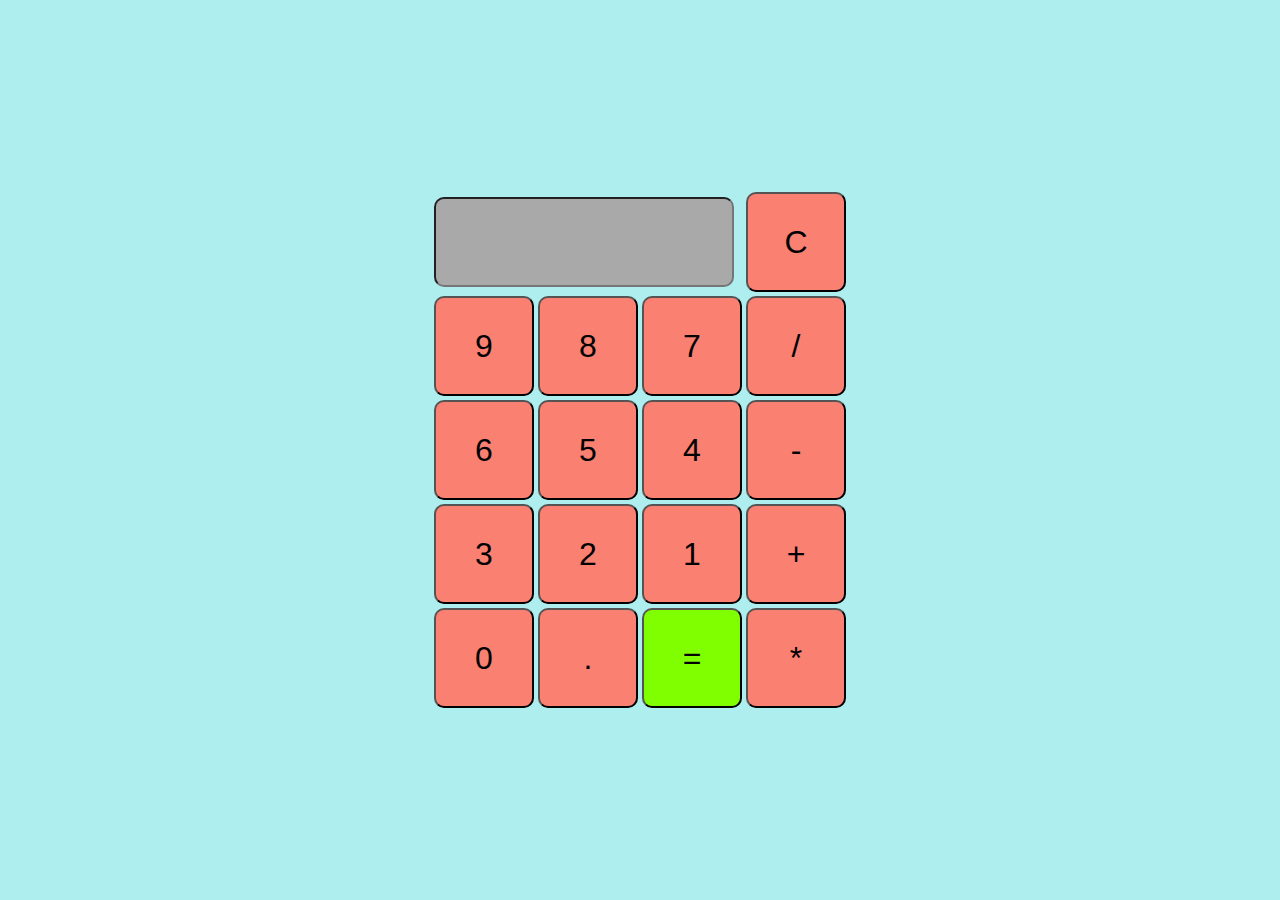
<file: index.html>
<html lang="en">

<head>
  <meta charset="UTF-8">
  <meta http-equiv="X-UA-Compatible" content="IE=edge">
  <meta name="viewport" content="width=device-width, initial-scale=1.0">
  <title>Calculator</title>
  <link rel="stylesheet" href="styles.css">
</head>

<body>
  <table>
    <tr>
      <td colspan="3"><input type="text" class="text" id="result"></td>
      <td> <input type="button" class="button" id="clearBox" value="C"></td>
    </tr>
    <tr>
      <td><input type="button" class="button" value="9">
      </td>
      <td><input type="button" class="button" value="8">
      </td>
      <td><input type="button" class="button" value="7">
      </td>
      <td><input type="button" class="button" value="/">
      </td>
    </tr>
    <tr>
      <td><input type="button" class="button" value="6">
      </td>
      <td><input type="button" class="button" value="5">
      </td>
      <td><input type="button" class="button" value="4">
      </td>
      <td><input type="button" class="button" value="-">
      </td>
    </tr>
    <tr>
      <td><input type="button" class="button" value="3">
      </td>
      <td><input type="button" class="button" value="2">
      </td>
      <td><input type="button" class="button" value="1">
      </td>
      <td><input type="button" class="button" value="+">
      </td>
    </tr>
    <tr>
      <td><input type="button" class="button" value="0">
      </td>
      <td><input type="button" class="button" value=".">
      </td>
      <td><input type="button" class="buttoon" value="=">
      </td>
      <td><input type="button" class="button" value="*">
      </td>
    </tr>
  </table>


  <script src="scripts.js"></script>
</body>

</html>
</file>
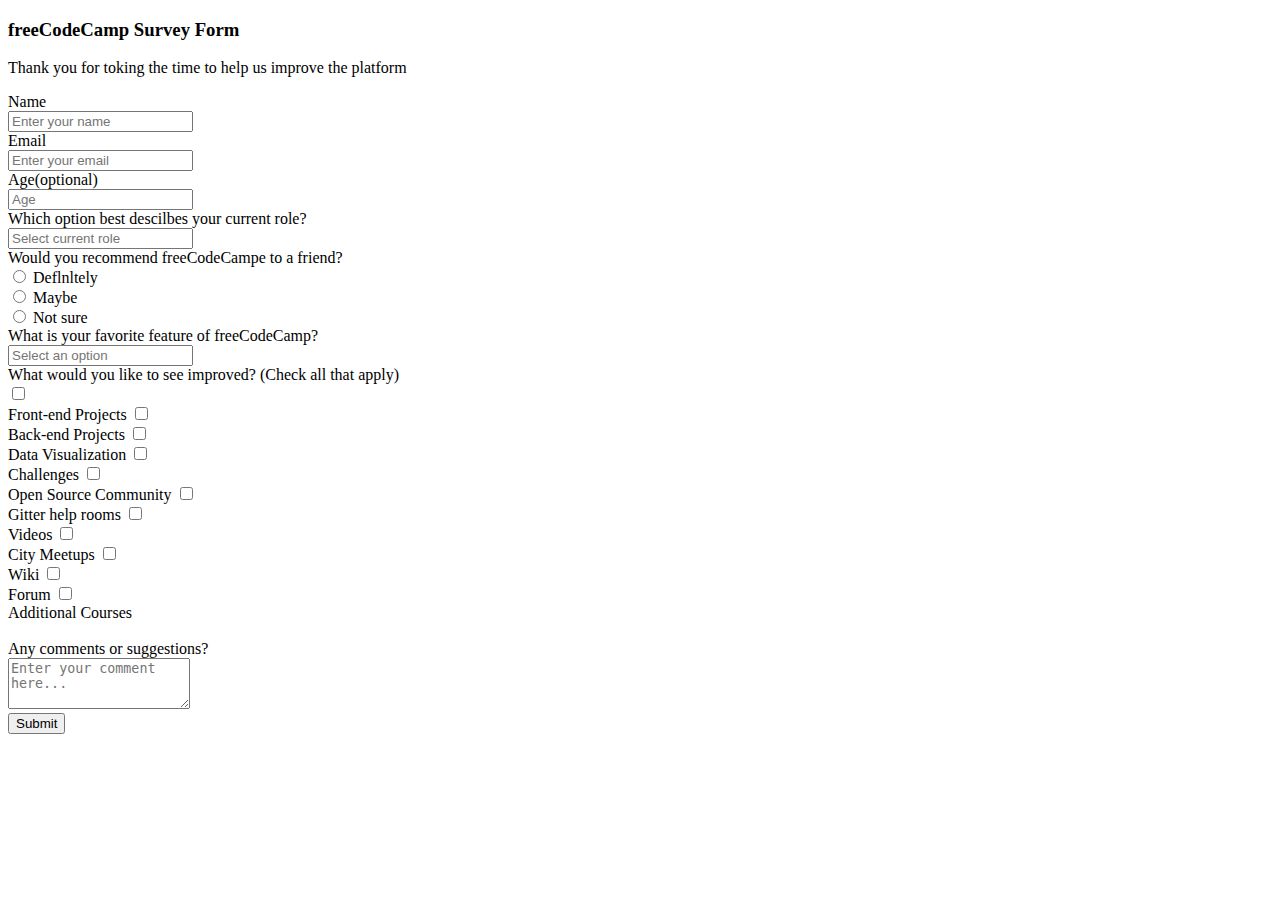
<file: exemple.html>
<!DOCTYPE html>
<html lang="en">
<head>
    <meta charset="UTF-8">
 
    <title>Document</title>
    <link href="https://cdn.jsdelivr.net/npm/bootstrap@5.0.2/dist/css/bootstrap.min.css" rel="stylesheet" integrity="sha384-EVSTQN3/azprG1Anm3QDgpJLIm9Nao0Yz1ztcQTwFspd3yD65VohhpuuCOmLASjC" crossorigin="anonymous">
   
</head>
<body>
    
    <h3 class="mt-5 lead text-center">freeCodeCamp Survey Form </h3>
    <p class="fst-italic lead text-center">Thank you for toking the time to help us improve the platform</p>
   <div>
   <form>
    <div class="form-group lead text-center">
     <label for="inputname">Name</label><br>
        <input type="text"  class=" m-1 form-control lead text-center" id="inputname" placeholder="Enter your name "><br>

         <label for="inputemaile">Email</label><br>
             <input type="email" class="m-1 form-control lead text-center" id="inputemail" placeholder="Enter your email"><br>


    <label for="inputage"> Age(optional)</label><br>
    <input type="text" class="m-1 form-control lead text-center" id="inputage" placeholder="Age"><br>

       <label for="inputselect"> Which option best descilbes your current role?</label><br>
    <input type="text" class="m-1 form-control lead text-center" id="inputselect" placeholder="Select current role"><br>
</div>

<div class="form-check lead text-center">
    <label>Would you recommend freeCodeCampe to a friend?</label><br>
    <input  type="radio" name="deflnltely" id="deflnltely">
     <label for="deflnltely"> Deflnltely</label><br> 
    <input type="radio" name="maybe" id="maybe" >
    <label for="maybe">Maybe</label><br>
    <input type="radio" name="not sure" id="not sure">
    <label for="not sure">Not sure</label>
</div>
 <div class="lead text-center"> 
     <label for="inputselect on option"> What is your favorite feature of freeCodeCamp?</label><br>
     <input type="text"  class=" m-1 form-control lead text-center" id="inputselect on option"   placeholder="Select an option">
 </div>
   <div class="lead text-center">
       <label>What would you like to see improved? (Check all that apply)</label><br>
     <input type="checkbox" class="form-check-label" id="front-end projects" ><br>
     <label for="front-end projects" >Front-end Projects </label>
    <input type="checkbox" class="form-check-label" id="back-end projects" ><br>
    <label for="back-end projects">Back-end Projects </label>
    <input type="checkbox"class="form-check-label" id="data visualization" ><br>
    <label for="data visualization"> Data Visualization</label>
    <input type="checkbox"class="form-check-label" id="challenges" ><br>
    <label for="challenges">Challenges</label>
    <input type="checkbox"class="form-check-label" id="open source community"><br>
    <label for="open source community">Open Source Community</label>
    <input type="checkbox"class="form-check-label" id=" gitter help rooms " ><br>
    <label for=" gitter help rooms "> Gitter help rooms </label>
    <input type="checkbox"class="form-check-label" id="videos"><br>
    <label for="videos">Videos</label>
    <input type="checkbox"class="form-check-label" id="city meetups "><br>
    <label for="city meetups ">City Meetups </label>
    <input type="checkbox"class="form-check-label" id="wiki"><br>
    <label for="wiki">Wiki</label>
    <input type="checkbox"class="form-check-label" id="forum"><br>
    <label for="forum">Forum</label>
    <input type="checkbox"class="form-check-label" id="additional courses"><br>
    <label for="additional courses">Additional Courses</label>
</div><br>
<div class="mb-3 lead text-center">
    <label for="Any" class="form-label">Any comments or suggestions?</label><br>
   <textarea class="form-control lead text-center" id="Any " rows="3" placeholder="Enter your comment here..."></textarea>

  </div>
  <div class=" mb-5 lead text-center">
    <button class="btn btn-success" type="submit" id="submit">Submit</button>
  </div>

</form>
</div>

    <script src="https://cdn.jsdelivr.net/npm/bootstrap@5.0.2/dist/js/bootstrap.bundle.min.js" integrity="sha384-MrcW6ZMFYlzcLA8Nl+NtUVF0sA7MsXsP1UyJoMp4YLEuNSfAP+JcXn/tWtIaxVXM" crossorigin="anonymous"></script>

</body>
</html>
</file>
<file: styles.css>
body {
    padding: 0;
    margin: 0;
    display: flex;
    justify-content: center;
    align-items: center;
    background-color: paleturquoise;
    overflow: hidden;
}

.button {
    font-size: xx-large;
    font-family: Verdana, Geneva, Tahoma, sans-serif;
    background-color: salmon;
    color: black;
    width: 100px;
    border-radius: 10px;
    height: 100px;
    outline: none;
    
    
}


.text {
    font-size: xx-large;
    background-color: darkgray;
    color: black;
    width: 300px;
    height: 90px;
    border-radius: 10px;
    padding: 10px;
}

.buttoon {
    font-size: xx-large;
    background-color: chartreuse;
    color: black;
    width: 100px;
    border-radius: 10px;
    height: 100px;
    outline: none;
    
    
}
</file>
